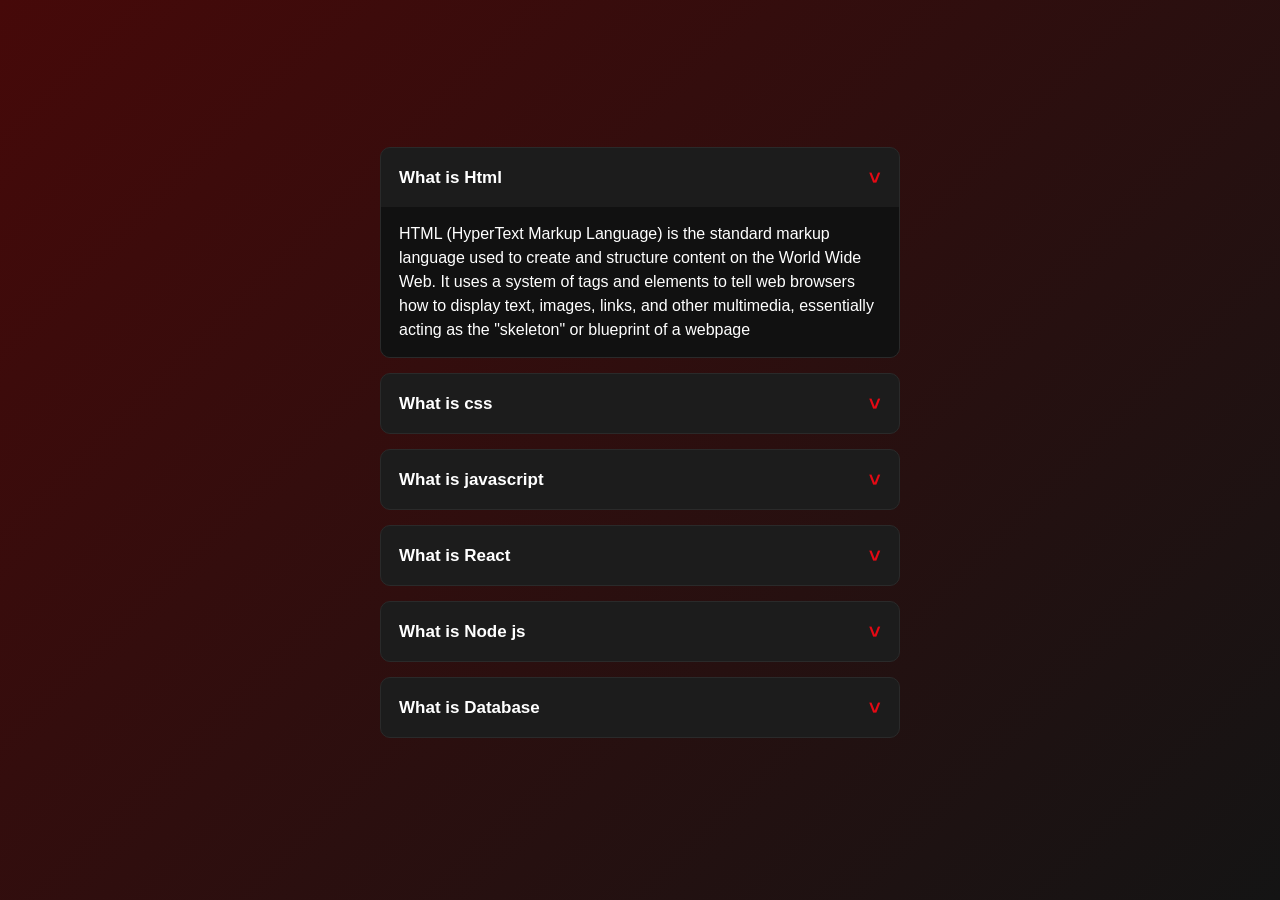
<file: Accordion/index.html>
<!DOCTYPE html>
<html lang="en">
<head>
    <meta charset="UTF-8">
    <meta name="viewport" content="width=device-width, initial-scale=1.0">
    <title>Accordion_010</title>
    <link rel="stylesheet" href="style.css">
</head>
<body>
    <ul class="accordian">
        <li>
            <label for="first">What is Html <span>&#x3e;</span></label>
            <input type="radio" name="accordion" id="first" checked>
            <div class="content">
                <p>HTML (HyperText Markup Language) is the standard markup language used to create and structure content on the World Wide Web. It uses a system of tags and elements to tell web browsers how to display text, images, links, and other multimedia, essentially acting as the "skeleton" or blueprint of a webpage</p>
            </div>
        </li>
    </ul>
    <ul class="accordian">
        <li>
            <label for="second">What is css <span>&#x3e;</span></label>
            <input type="radio" name="accordion" id="second" >
            <div class="content">
                <p>CSS (Cascading Style Sheets) is a style sheet language used to describe the presentation and visual formatting of a document written in a markup language, such as HTML. It is a cornerstone technology of the World Wide Web, alongside HTML and JavaScript</p>
            </div>
        </li>
    </ul>
    <ul class="accordian">
        <li>
            <label for="third">What is javascript <span>&#x3e;</span></label>
            <input type="radio" name="accordion" id="third" >
            <div class="content">
                <p>JavaScript (JS) is a dynamic, high-level programming language and one of the three core technologies of the World Wide Web, alongside HTML and CSS. It is primarily known for adding interactivity and dynamic behavior to web pages, a function that HTML and CSS alone cannot provide.</p>
            </div>
        </li>
    </ul>
    <ul class="accordian">
        <li>
            <label for="fourth">What is React <span>&#x3e;</span></label>
            <input type="radio" name="accordion" id="fourth" >
            <div class="content">
                <p>React, often referred to as React.js or ReactJS, is an open-source JavaScript library for building user interfaces (UIs). It is developed and maintained by Meta (formerly Facebook) and a large community of individual developers and companies. React is primarily used for creating fast, scalable, and dynamic single-page applications (SPAs)</p>
            </div>
        </li>
    </ul>
    <ul class="accordian">
        <li>
            <label for="fifth">What is Node js <span>&#x3e;</span></label>
            <input type="radio" name="accordion" id="fifth" >
            <div class="content">
                <p>HTML (HyperText Markup Language) is the standard markup language used to create and structure content on the World Wide Web. It uses a system of tags and elements to tell web browsers how to display text, images, links, and other multimedia, essentially acting as the "skeleton" or blueprint of a webpage</p>
            </div>
        </li>
    </ul>
    <ul class="accordian">
        <li>
            <label for="sixth">What is Database <span>&#x3e;</span></label>
            <input type="radio" name="accordion" id="sixth" >
            <div class="content">
                <p>Node.js is a free, open-source, and cross-platform JavaScript runtime environment that allows developers to run JavaScript code outside of a web browser. It is built on Google Chrome's high-performance V8 JavaScript engine and is primarily used for building fast, scalable server-side and networking applications. </p>
            </div>
        </li>
    </ul>
</body>
</html>
</file>
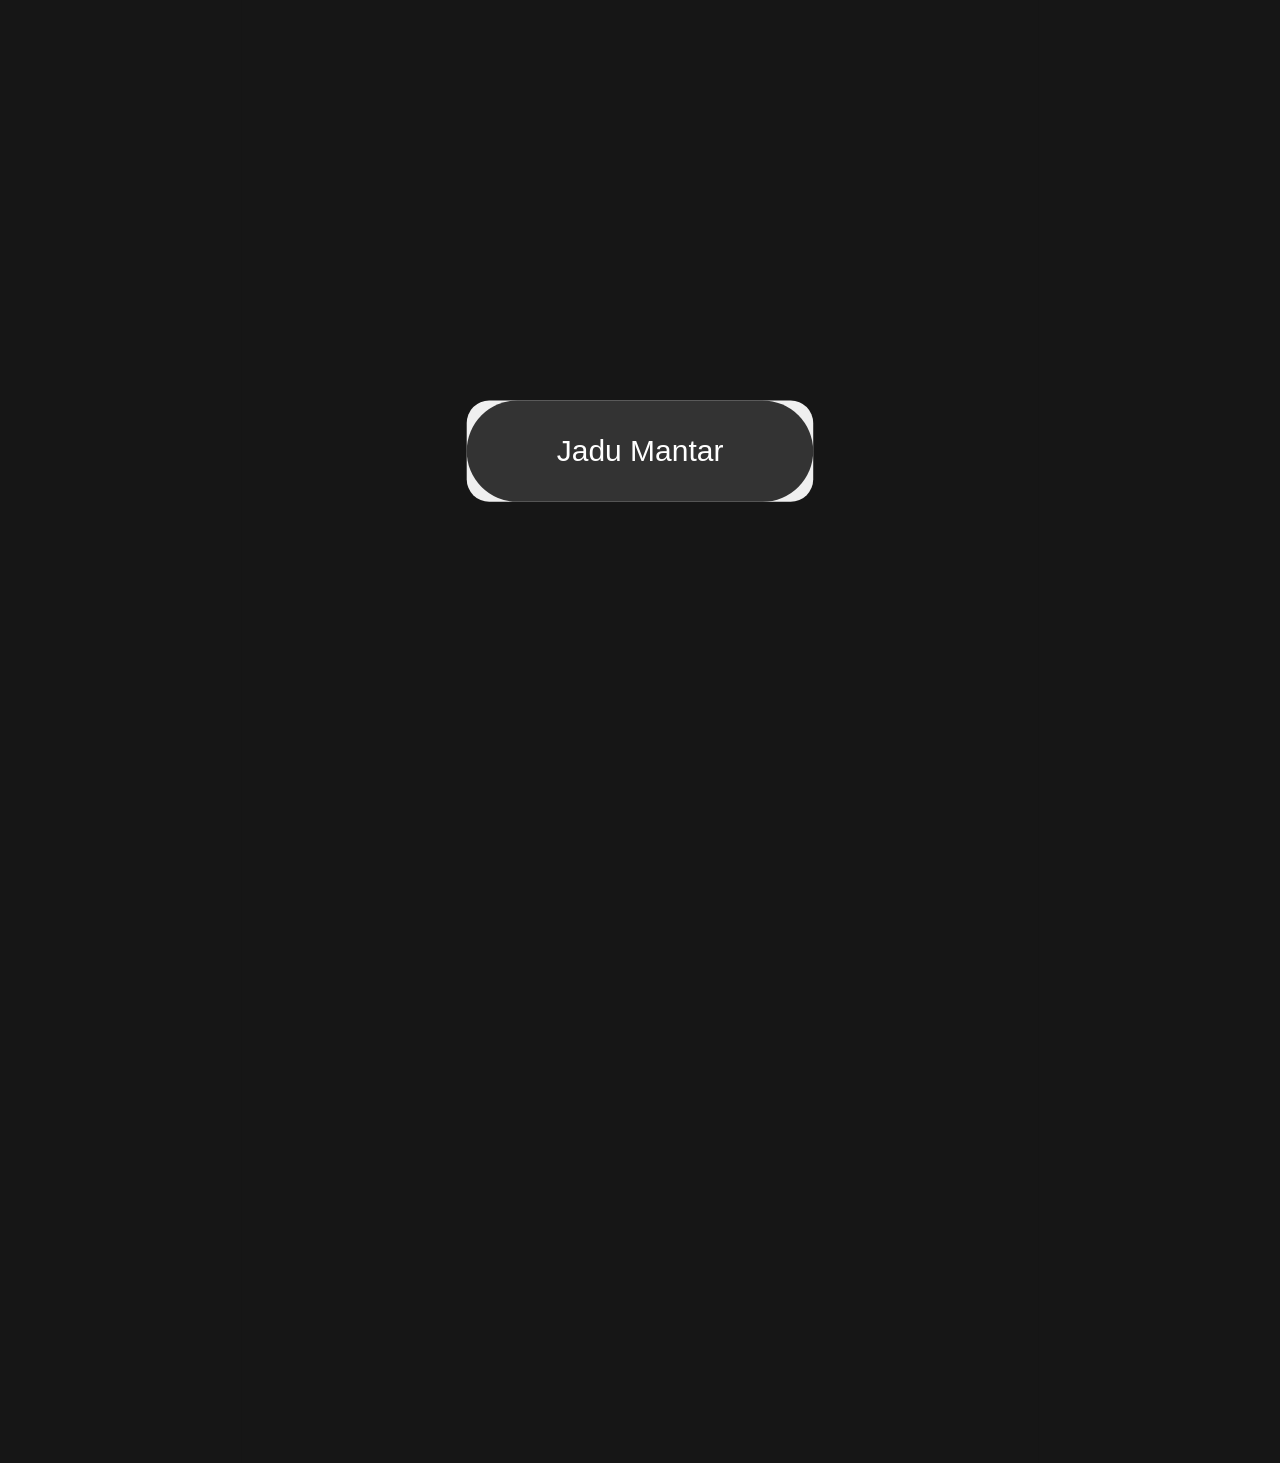
<file: Animated-MJ/index.html>
<!DOCTYPE html>
<html lang="en">
<head>
    <meta charset="UTF-8">
    <meta name="viewport" content="width=device-width, initial-scale=1.0">
    <title>Document</title>
    <link rel="stylesheet" href="style.css">
</head>
<body>
    <button class="btn">Jadu Mantar</button>
</body>
</html>
</file>
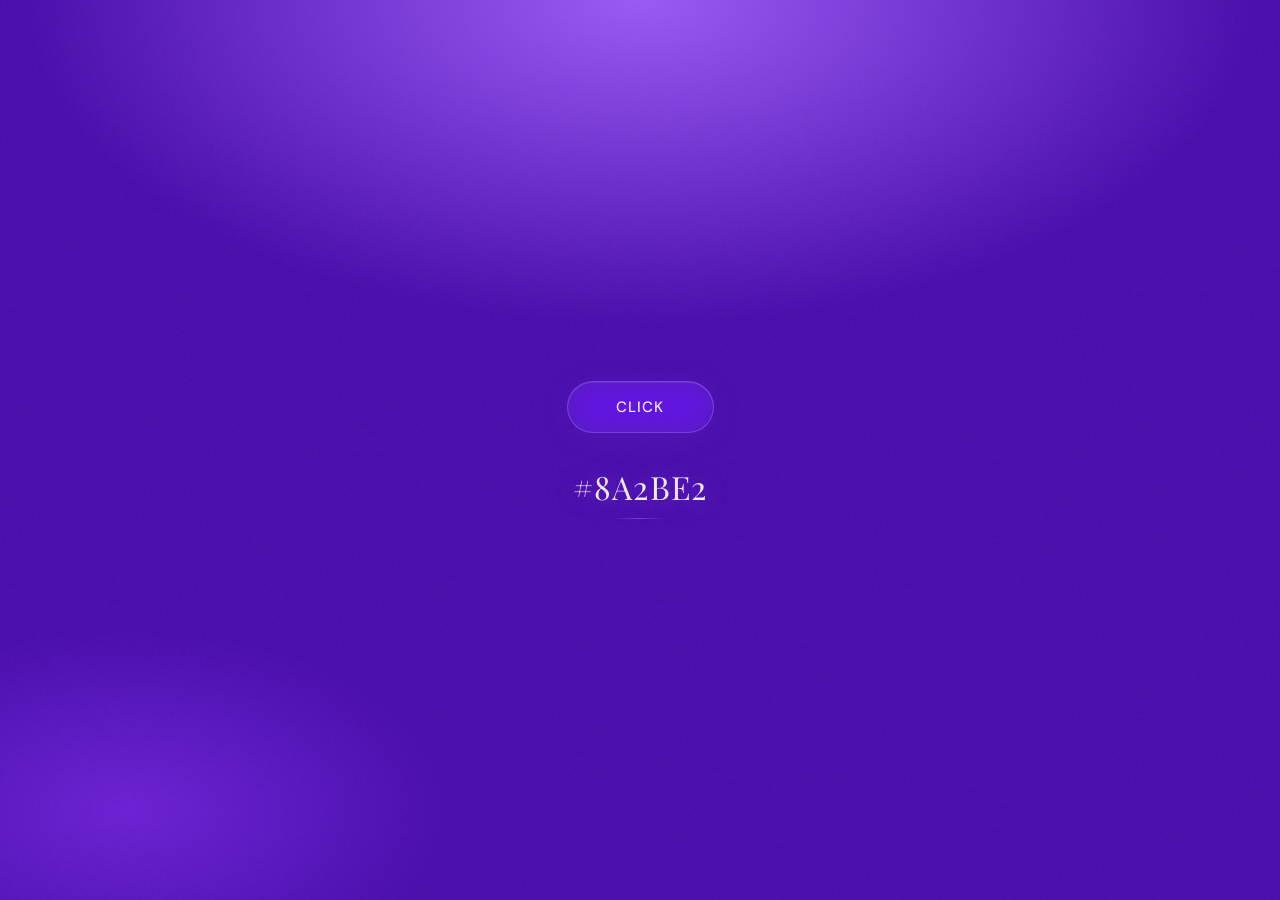
<file: background_color_changer/index.html>
<!DOCTYPE html>
<html lang="en">
<head>
    <meta charset="UTF-8">
    <meta name="viewport" content="width=device-width, initial-scale=1.0">
    <title>background_color_changer_015</title>
    <link rel="stylesheet" href="style.css">
    <script src="script.js" defer></script>
</head>
<body>
    <button class="click_me">click</button>
    <h2 id="hexcode">#8A2BE2</h2>
</body>
</html>
</file>
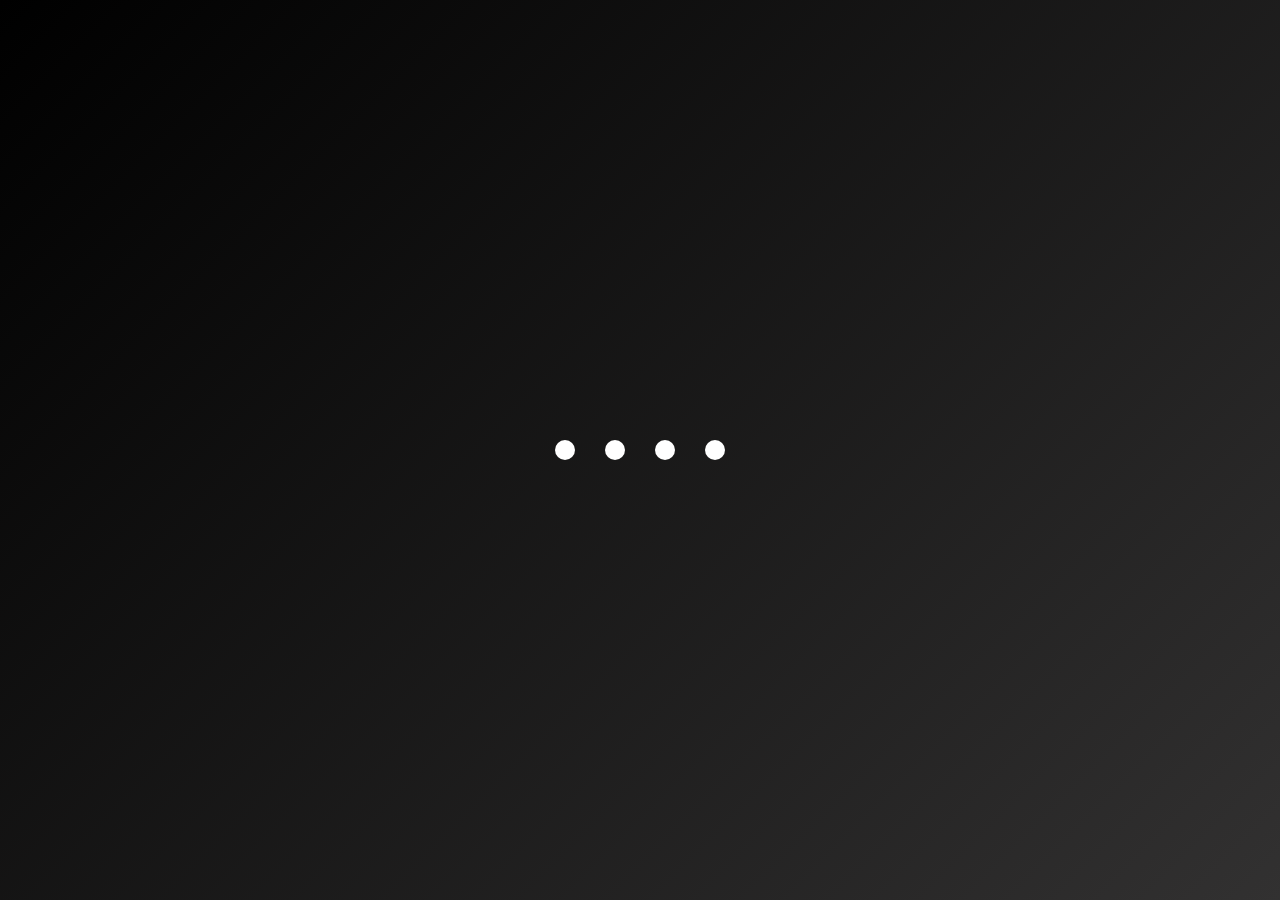
<file: creative-loding-animation/index.html>
<!DOCTYPE html>
<html lang="en">

<head>
    <meta charset="UTF-8">
    <meta name="viewport" content="width=device-width, initial-scale=1.0">
    <title>Document</title>
    <link rel="stylesheet" href="style.css">
</head>

<body>
    <section class="container">
        <div class="wrapper">
            <div class="loader one "></div>
            <div class="loader two"></div>
            <div class="loader three"></div>
            <div class="loader four"></div>
        </div>
    </section>
</body>

</html>
</file>
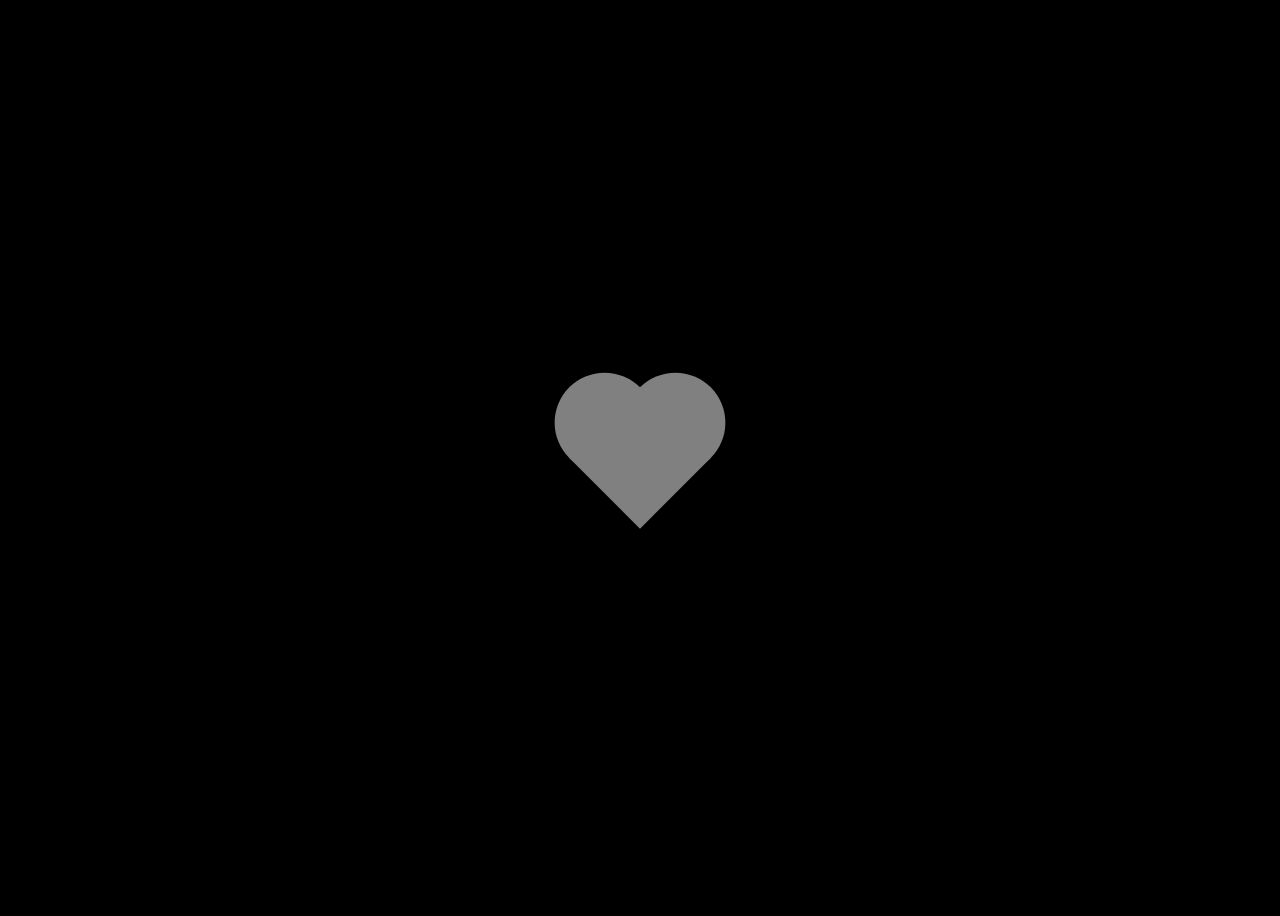
<file: Heart/index.html>
<!DOCTYPE html>
<html lang="en">
<head>
    <meta charset="UTF-8">
    <title>Heart_014</title>
    <link rel="stylesheet" href="style.css">
</head>
<body>
    
<div class="heart-container">
    <div class="grey-heart"></div>
    <div class="red-heart"></div>
</div>

<script src="script.js"></script>
</body>
</html>
</file>
<file: Accordion/style.css>
* {
    margin: 0;
    padding: 0;
    box-sizing: border-box;
}

body {
    font-family: 'Segoe UI', sans-serif;
    background: linear-gradient(135deg, rgb(70, 9, 9), #141414);
    display: flex;
    flex-direction: column;
    justify-content: center;
    align-items: center;
    height: 100vh;
}

.accordian {
    width: 520px;
}

.accordian li {
    list-style: none;
    margin-bottom: 15px;
    border-radius: 10px;
    overflow: hidden;
    background: #1c1c1c;
    border: 1px solid #2a2a2a;
    transition: 0.3s ease;
}

.accordian li:hover {
    border-color: #e50914;
    box-shadow: 0 0 15px rgba(229, 9, 20, 0.4);
}

.accordian li label {
    padding: 18px;
    display: flex;
    justify-content: space-between;
    align-items: center;
    font-size: 17px;
    font-weight: 600;
    color: white;
    cursor: pointer;
    transition: 0.3s;
}

.accordian li label span {
    transition: 0.4s;
    font-size: 20px;
    transform: rotate(90deg);
    color: #e50914;
}

.accordian label + input[type="radio"] {
    display: none;
}

.content {
    padding: 0 18px;
    line-height: 24px;
    color: white;
    background: #111;
    max-height: 0;
    overflow: hidden;
    transition: max-height 0.5s ease, padding 0.3s ease;
}

.accordian label + input[type="radio"]:checked + .content {
    max-height: 200px;
    padding: 15px 18px;
}
</file>
<file: Animated-MJ/style.css>
html,
body {
    display: flex;
    justify-content: center;
    align-items: center;
    height: 100vh;
    background-color: #161616;
    overflow: hidden;
    transform: scale(1.5);
}

/* button */
.btn {
    margin: 100px;
    padding: 15px 40px;
    border: none;
    outline: none;
    color: #fff;
    position: relative;
    z-index: 0;
    border-radius: 10px;

}

.btn::after {
    content: "";
    z-index: -1;
    position: absolute;
    width: 100%;
    height: 100%;
    background-color: #333;
    left: 0;
    top: 0;
    border-radius: 30px;
}

.btn::before {
    content: "";
    background: linear-gradient(45deg,
            #FF0000, #FF7300, #FFFB00, #48FF00,
            #00FFD5, #002BFF, #FF00C8, #FF0000);
    position: absolute;
    top: -2px;
    left: -2px;
    background-size: 600%;
    z-index: -1;
    width: calc(100% + 4px);
    height: calc(100% + 4px);
    filter: blur(8px);
    transition: opacity .3s ease-in-out;
    opacity: 0;
    border-radius: 12px;
    animation: glowing 20s linear infinite;
}

@keyframes glowing {
  0% {
    background-position: 0 0;
  }
  50% {
    background-position: 400% 400%;
  }
  100% {
    background-position: 0 0;
  }
}


/* hover */
.btn:hover::before {
    opacity: 1;
}
.btn:active::after {
  background: transparent;
}

.btn:active {
  color: #000;
  font-weight: bold;
}
</file>
<file: background_color_changer/style.css>
@import url('https://fonts.googleapis.com/css2?family=DM+Sans:wght@300;400;500;600&family=Playfair+Display:wght@400;500&display=swap');

:root {
    --primary:        #6C22D4;
    --primary-light:  #9B59F5;
    --primary-dark:   #4A0FAD;
    --surface:        rgba(255, 255, 255, 0.06);
    --surface-hover:  rgba(255, 255, 255, 0.12);
    --text:           #F0E9FF;
    --text-muted:     rgba(240, 233, 255, 0.55);
    --dark-text:      #1A0A35;
    --border:         rgba(255, 255, 255, 0.18);
    --shadow-soft:    0 4px 24px rgba(108, 34, 212, 0.25);
    --shadow-hover:   0 12px 40px rgba(108, 34, 212, 0.45);
    --radius:         14px;
    --ease:           cubic-bezier(0.4, 0, 0.2, 1);
    --transition:     all 0.35s var(--ease);
}

*, *::before, *::after {
    margin: 0;
    padding: 0;
    box-sizing: border-box;
}

body {
    font-family: 'DM Sans', sans-serif;
    min-height: 100vh;
    display: flex;
    justify-content: center;
    align-items: center;
    flex-direction: column;
    gap: 32px;

    background-color: var(--primary-dark);
    background-image:
        radial-gradient(ellipse 80% 60% at 50% 0%,   #9B59F5 0%,   transparent 60%),
        radial-gradient(ellipse 60% 50% at 80% 80%,   #4A0FAD 0%,   transparent 55%),
        radial-gradient(ellipse 50% 40% at 10% 90%,   #6C22D4 0%,   transparent 50%);

    position: relative;
    overflow: hidden;
}

body::before {
    content: '';
    position: fixed;
    inset: 0;
    background-image: url("data:image/svg+xml,%3Csvg viewBox='0 0 256 256' xmlns='http://www.w3.org/2000/svg'%3E%3Cfilter id='n'%3E%3CfeTurbulence type='fractalNoise' baseFrequency='0.9' numOctaves='4' stitchTiles='stitch'/%3E%3C/filter%3E%3Crect width='100%25' height='100%25' filter='url(%23n)' opacity='0.04'/%3E%3C/svg%3E");
    pointer-events: none;
    z-index: 0;
    opacity: 0.6;
}

h2 {
    font-family: 'Playfair Display', serif;
    color: var(--text);
    font-weight: 400;
    font-size: clamp(22px, 5vw, 32px);
    letter-spacing: 0.04em;
    text-shadow: 0 2px 20px rgba(155, 89, 245, 0.5);
    transition: var(--transition);
    position: relative;
    z-index: 1;
}

h2::after {
    content: '';
    display: block;
    width: 40%;
    height: 1px;
    margin: 10px auto 0;
    background: linear-gradient(90deg, transparent, var(--primary-light), transparent);
    opacity: 0.6;
    animation: shimmer 3s ease-in-out infinite;
}

@keyframes shimmer {
    0%, 100% { opacity: 0.3; transform: scaleX(0.6); }
    50%       { opacity: 0.8; transform: scaleX(1); }
}

.click_me {
    position: relative;
    z-index: 1;
    padding: 15px 48px;
    border-radius: 50px;
    border: 1.5px solid var(--border);
    background: var(--surface);
    color: var(--text);
    font-family: 'DM Sans', sans-serif;
    font-size: 15px;
    font-weight: 500;
    letter-spacing: 0.08em;
    text-transform: uppercase;
    cursor: pointer;

    backdrop-filter: blur(16px) saturate(1.4);
    -webkit-backdrop-filter: blur(16px) saturate(1.4);

    box-shadow: var(--shadow-soft), inset 0 1px 0 rgba(255,255,255,0.1);
    transition: var(--transition);
    outline: none;

    overflow: hidden;
}

.click_me::before {
    content: '';
    position: absolute;
    inset: 0;
    background: linear-gradient(110deg, transparent 30%, rgba(255,255,255,0.12) 50%, transparent 70%);
    transform: translateX(-100%);
    transition: transform 0.55s var(--ease);
    border-radius: inherit;
}

.click_me:hover {
    background: var(--surface-hover);
    border-color: rgba(255, 255, 255, 0.35);
    color: #ffffff;
    transform: translateY(-4px);
    box-shadow: var(--shadow-hover), inset 0 1px 0 rgba(255,255,255,0.18);
}

.click_me:hover::before {
    transform: translateX(100%);
}

.click_me:focus-visible {
    outline: 2px solid var(--primary-light);
    outline-offset: 4px;
}

.click_me:active {
    transform: translateY(-1px) scale(0.97);
    box-shadow: var(--shadow-soft);
    transition-duration: 0.1s;
}
</file>
<file: creative-loding-animation/style.css>
* {
    margin: 0;
    box-sizing: border-box;
    padding: 0;
}

.container {
    background: linear-gradient(135deg, black, rgb(50, 49, 49));
    width: 100%;
    height: 100vh;
    display: flex;
    align-items: center;
    justify-content: center;
}

.wrapper {
    width: 100%;
    height: 100%;
    display: flex;
    align-items: center;
    justify-content: center;
    height: 100px;
    width: 100%;
}

.wrapper .loader {
    background-color: white;
    height: 20px;
    width: 20px;
    margin-inline: 15px;
    border-radius: 50%;
    animation: load 0.9s ease infinite;
}

.wrapper .one {
    animation-delay: 0.3s;
}

.wrapper .two {
    animation-delay: 0.5s;
}

.wrapper .three {
    animation-delay: 0.7s;
}

.wrapper .four {
    animation-delay: 0.9s;
}


@keyframes load {
    0% {
        transform: scale(1.5);
    }

    50% {
        transform: scale(1);

    }

    100% {
        transform: scale(1.5);

    }

}
</file>
<file: Heart/style.css>
body{
    display:flex;
    justify-content:center;
    align-items:center;
    height:100vh;
    background:black;
}

.heart-container{
    position:relative;
    width:100px;
    height:100px;
}

.grey-heart,
.red-heart{
    position:absolute;
    width:100px;
    height:100px;
    transform:rotate(45deg);
    cursor:pointer;
}

.grey-heart{
    background:grey;
    z-index:1;
}

.red-heart{
    background:red;
    opacity:0;
    z-index:2;
    pointer-events:none; 
}

.grey-heart::before,
.grey-heart::after,
.red-heart::before,
.red-heart::after{
    content:"";
    position:absolute;
    width:100px;
    height:100px;
    background:inherit;
    border-radius:50%;
}

.grey-heart::before,
.red-heart::before{
    top:-50px;
    left:0;
}

.grey-heart::after,
.red-heart::after{
    left:-50px;
    top:0;
}

.fill-color{
    opacity:0;
}

.animation{
    opacity:1;
    animation:pop 0.3s ease;
    pointer-events:auto; 
}

@keyframes pop{
    0%{transform:rotate(45deg) scale(0.8);}
    100%{transform:rotate(45deg) scale(1);}
}
</file>
